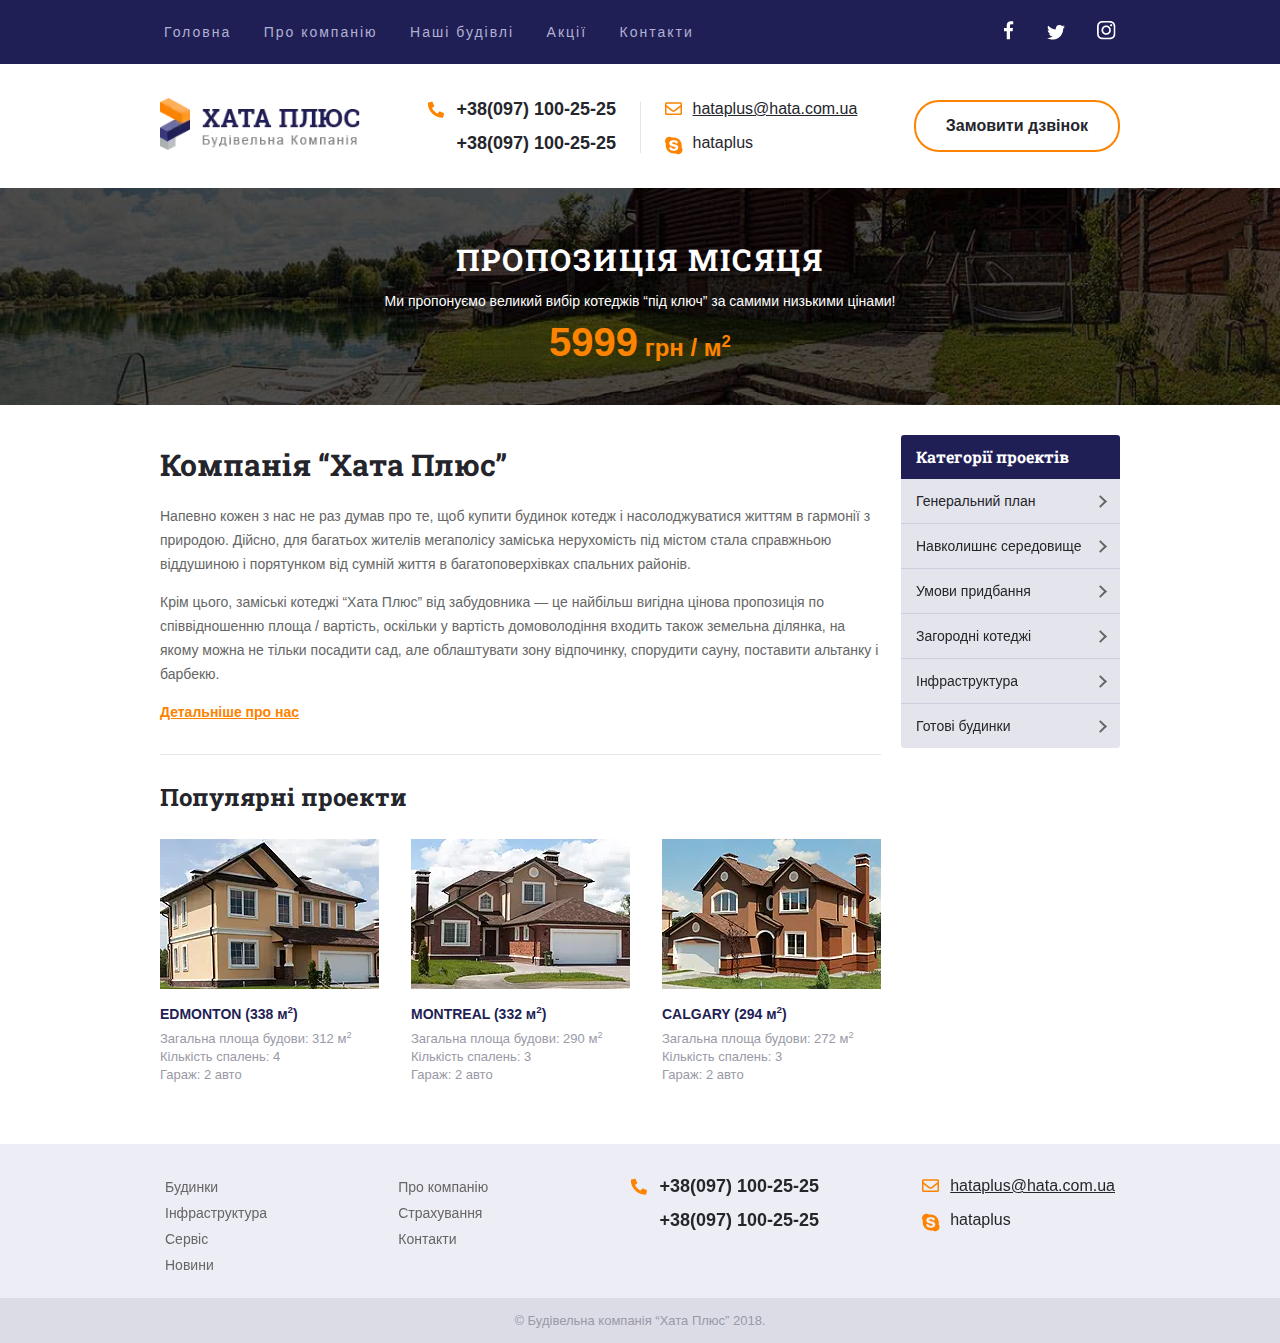
<file: index.html>
<!DOCTYPE html>
<html lang="uk">
<head>
    <meta charset="UTF-8">
    <meta http-equiv="X-UA-Compatible" content="IE=edge">
    <meta name="viewport" content="width=device-width, initial-scale=1.0">
    <title>Хата Плюс купити котедж, хату. Будівельна компанія</title>
    <link rel="stylesheet" href="css/style.css">
    <link rel="shortcut icon" href="images/favicon.ico" type="image/x-icon">
    <link rel="icon" href="images/favicon.ico" type="image/x-icon">
</head>
<body>
    <header>
        <div class="header">
            <div class="wrapper flex-between">
                <div class="burger">
                    <input type="checkbox" id="check" class="checkbox">
                    <label for="check" class="checkbox_l">
                        <span class="span1"></span>
                        <span class="span2"></span>
                        <span class="span3"></span>
                    </label>
                    <nav class="header_nav">
                        <ul class="menu">
                            <li>
                                <a href="#">Головна</a>
                            </li>
                             <li>
                                <a href="#">Про компанію</a>
                            </li>
                            <li>
                                <a href="price.html">Наші будівлі</a>
                                
                            </li>
                            <li>
                                <a href="#">Акції</a>
                            </li>
                            <li>
                                <a href="contacts.html">Контакти</a>
                            </li>
                        </ul>
                    </nav>
                </div>
                <nav>
                    <ul class="social">
                        <li><a href="#" class="fb"></a></li>
                        <li><a href="#" class="twitter"></a></li>
                        <li><a href="#" class="instagram"></a></li>
                    </ul>
                </nav>
            </div>
        </div>
        <div class="wrapper flex-between contact_info">
            <div class="logo">
                <a href="index.html">
                    <picture>
                        <source srcset="images/logo.webp" type="image/webp">
                        <img src="images/logo.png" alt="Хата Плюс логотип" class="logo_img">
                    </picture>
                </a>
            </div>
            <div class="phones stick">
                <p><a class="tel header_a all_before" href="tel:+380971002525">+38(097) 100-25-25</a></p>
                <p><a class="header_a" href="tel:+380971002525">+38(097) 100-25-25</a></p>
            </div>
            <div class="messengers">
                <p><a class="mail header_a all_before " href="">hataplus@hata.com.ua</a></p>
                <p><a class="skype header_a all_before" href="#">hataplus</a></p>
            </div>
            <div class="cta">
                <p><a href="#">Замовити дзвінок</a></p>
            </div>

        </div>
        <div class="proposition">
            <section class="wrapper">
                <p class="prop-title">Пропозиція місяця</p>
                <p class="prop-text">Ми пропонуємо великий вибір котеджів “під ключ” за самими низькими цінами!</p>
                <p class="prop-cost"><span class="prop-cost-n">5999</span> грн / м<sup>2</sup></p>
            </section>
        </div>
    </header>
    <main class="wrapper content_all">
        <section class="content">
            <h1 class="title">Компанія “Хата Плюс”</h1>
            <p class="text">Напевно кожен з нас не раз думав про те, щоб купити будинок котедж і насолоджуватися життям в гармонії з природою. Дійсно, для багатьох жителів мегаполісу заміська нерухомість під містом стала справжньою віддушиною і порятунком від сумній життя в багатоповерхівках спальних районів.</p>
            <p class="text">Крім цього, заміські котеджі “Хата Плюс” від забудовника — це найбільш вигідна цінова пропозиція по співвідношенню площа / вартість, оскільки у вартість домоволодіння входить також земельна ділянка, на якому можна не тільки посадити сад, але облаштувати зону відпочинку, спорудити сауну, поставити альтанку і барбекю.</p>
            <a href="#" class="about">Детальніше про нас</a>
            <hr>
            <h2 class="popular">Популярні проекти</h2>
            <figure class="houses">
                <figcaption class="edmonton">
                    <a href="#" class="a"></a>
                        <picture>
                            <source srcset="images/house-edmonton.webp" type="image/webp">
                            <img src="images/house-edmonton.png" alt="Хата плюс котедж Едмонтон edmonton">
                        </picture>
                        <h3 class="houses_title">EDMONTON (338 м<sup>2</sup>)</h3>
                        <p class="houses_content">Загальна площа будови: 312 м<sup>2</sup><br>Кількість спалень: 4<br>Гараж: 2 авто</p>
                </figcaption>
                <figcaption class="montreal">
                    <a href="#" class="a"></a>
                    <picture>
                        <source srcset="images/house-montreal.webp" type="image/webp">
                        <img src="images/house-montreal.png" alt="Хата плюс котедж Монтреаль montreal">
                    </picture>
                    <h3 class="houses_title">MONTREAL (332 м<sup>2</sup>)</h3>
                    <p class="houses_content">Загальна площа будови: 290 м<sup>2</sup><br>Кількість спалень: 3<br>Гараж: 2 авто</p>
                </figcaption>
                <figcaption class="calgary">
                    <a href="#" class="a"></a>
                    <picture>
                        <source srcset="images/house-calgary.webp" type="image/webp">
                        <img src="images/house-calgary.png" alt="Хата плюс котедж Келгері calgary">
                    </picture>
                    <h3 class="houses_title">CALGARY (294 м<sup>2</sup>)</h3>
                    <p class="houses_content">Загальна площа будови: 272 м<sup>2</sup><br>Кількість спалень: 3<br>Гараж: 2 авто</p>
                </figcaption>
            </figure>
        </section>
        <aside class="category_menu">
            <nav class="nav">
                <p>Категорії проектів</p>
                <ul class="menu_ul">
                    <li><a href="#" class="menu_">Генеральний план</a></li>
                    <li class="selected_category"><a href="#" class="menu_s">Навколишнє середовище</a>
                        
                            <ul class="selected_all">
                                <li><a href="#">Продані</a></li>
                                <li><a href="#">Заброньованні</a></li>
                                <li><a href="#">В процесі будівництва</a></li>
                            </ul>
                    </li>
                    <li><a href="#" class="menu_ y">Умови придбання</a></li>
                    <li><a href="#" class="menu_">Загородні котеджі</a></li>
                    <li><a href="#" class="menu_">Інфраструктура</a></li>
                    <li><a href="#" class="menu_">Готові будинки</a></li>
                </ul>
            </nav>
        </aside>
    </main>
    <footer>
        <div class="footer">
            <div class="footer_all">
                <div class="wrapper">
                    <div class="cols">
                        <div class="col1">
                            <nav>
                                <ul>
                                    <li><a href="#">Будинки</a></li>
                                    <li><a href="#">Інфраструктура</a></li>
                                    <li><a href="#">Сервіс</a></li>
                                    <li><a href="#">Новини</a></li>
                                </ul>
                            </nav>
                        </div>
                        <div class="col2">
                            <nav>
                                <ul>
                                    <li><a href="#">Про компанію</a></li>
                                    <li><a href="#">Страхування</a></li>
                                    <li><a href="#">Контакти</a></li>
                                </ul>
                            </nav>
                        </div>
                        <div class="col3">
                            <nav>
                                <ul>
                                    <li><a href="tel:+380971002525" class="tel all_before">+38(097) 100-25-25</a></li>
                                    <li><a href="tel:+380971002525">+38(097) 100-25-25</a></li>
                                </ul>
                            </nav>
                        </div>
                        <div class="col4">
                            <nav>
                                <ul>
                                    <li><a href="#" class="mail all_before">hataplus@hata.com.ua</a></li>
                                    <li class="skype"><a href="#" class="skype all_before">hataplus</a></li>
                                </ul>
                            </nav>
                        </div>
                    </div>
                </div>
            </div>
            
        </div>
        <div class="copy">
            <div class="wrapper">
                <p class="copyright">&copy; Будівельна компанія “Хата Плюс” 2018.</p>
            </div>
        </div>
    </footer>
</body>
</html>
</file>
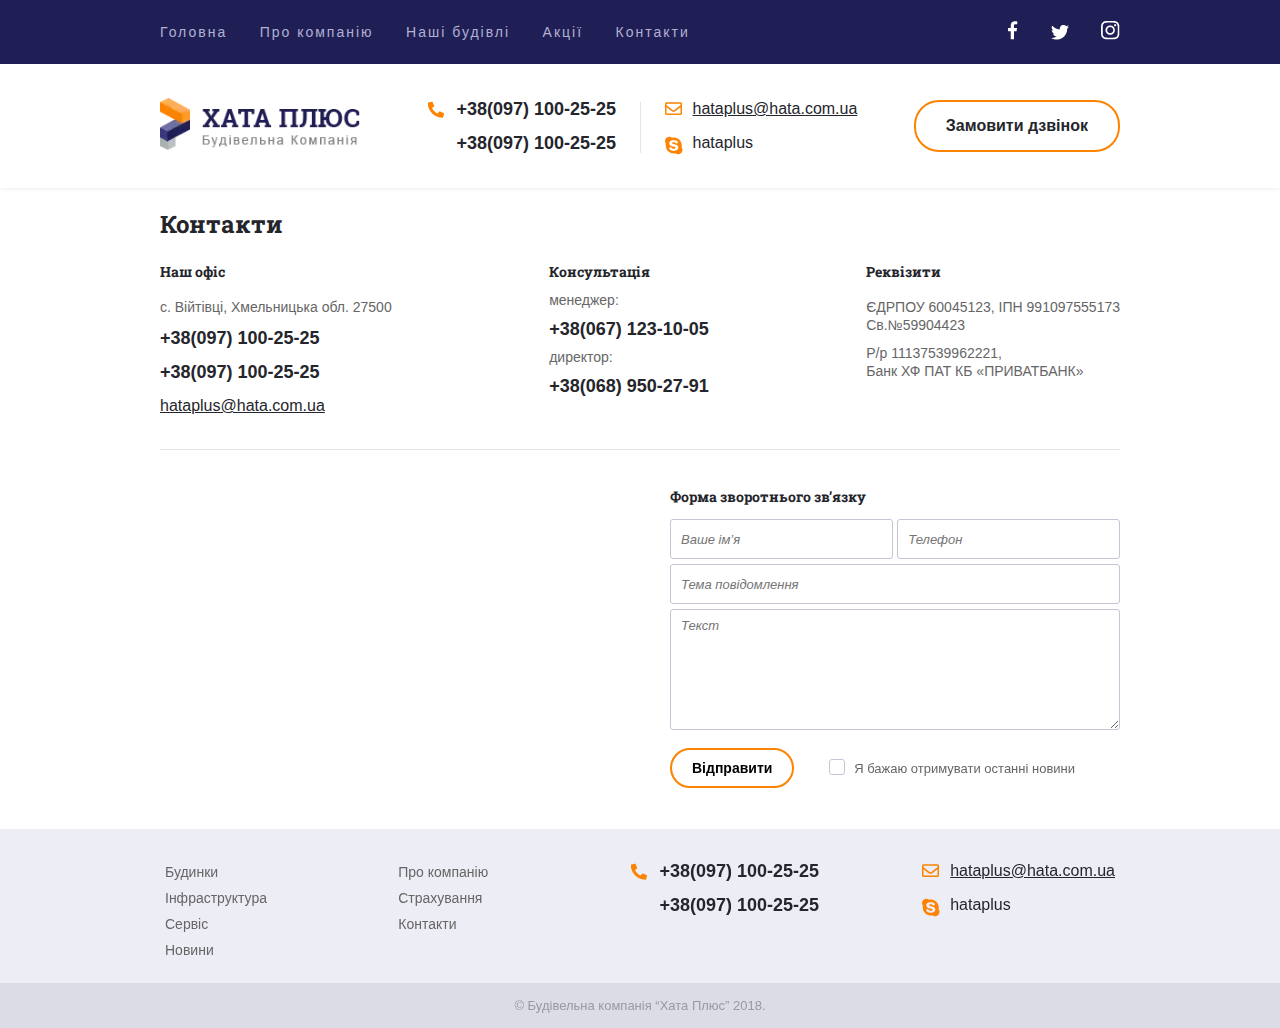
<file: contacts.html>
<!DOCTYPE html>
<html lang="en">
<head>
    <meta charset="UTF-8">
    <meta http-equiv="X-UA-Compatible" content="IE=edge">
    <meta name="viewport" content="width=device-width, initial-scale=1.0">
    <title>Хата Плюс купити котедж, хату, контакти. Будівельна компанія</title>
    <link rel="stylesheet" href="css/contacts-style.css">
    <link rel="shortcut icon" href="images/favicon.ico" type="image/x-icon">
    <link rel="icon" href="images/favicon.ico" type="image/x-icon">
</head>
<body>
    <header>
        <div class="header">
            <div class="wrapper flex-between">
                <div class="burger">
                    <input type="checkbox" id="check" class="checkbox">
                    <label for="check" class="checkbox_l">
                        <span class="span1"></span>
                        <span class="span2"></span>
                        <span class="span3"></span>
                    </label>
                        <nav class="header_nav">
                            <ul class="menu">
                                <li>
                                    <a href="index.html">Головна</a>
                                </li>
                                <li>
                                    <a href="#">Про компанію</a>
                                </li>
                                <li>
                                    <a href="price.html">Наші будівлі</a>
                                    
                                </li>
                                <li>
                                    <a href="#">Акції</a>
                                </li>
                                <li>
                                    <a href="contacts.html">Контакти</a>
                                </li>
                            </ul>
                        </nav>
                    </div>
                    <ul class="social">
                        <li><a href="#" class="fb"></a></li>
                        <li><a href="#" class="twitter"></a></li>
                        <li><a href="#" class="instagram"></a></li>
                    </ul>
                </nav>
            </div>
        </div>
        <div class="wrapper flex-between contact_info">
            <div class="logo">
                <a href="index.html">
                    <picture>
                        <source srcset="images/logo.webp" type="image/webp">
                        <img src="images/logo.png" alt="logo" class="logo_img">
                    </picture>
                </a>
            </div>
            <div class="phones stick">
                <p><a class="tel header_a all_before" href="tel:+380971002525">+38(097) 100-25-25</a></p>
                <p><a class="header_a" href="tel:+380971002525">+38(097) 100-25-25</a></p>
            </div>
            <div class="messengers">
                <p><a class="mail header_a all_before" href="mailto:hataplus@hata.com.ua">hataplus@hata.com.ua</a></p>
                <p><a class="skype header_a all_before" href="skype:hataplus">hataplus</a></p>
            </div>
            <div class="cta">
                <p><a href="#">Замовити дзвінок</a></p>
            </div>
        </div>
    </header>
    <main>
        <div class="wrapper">
            <p class="contacty">Контакти</p>
            <div class="contacts">
                <div class="ofice">
                    <p class="contacts_title">Наш офіс</p>
                    <nav>
                        <ul>
                            <li class="contacts_p"><a href="#">с. Війтівці, Хмельницька обл. 27500</a></li>
                            <li class="contacts_tel"><a href="tel:+380971002525">+38(097) 100-25-25</a></li>
                            <li class="contacts_tel"><a href="tel:+380971002525">+38(097) 100-25-25</a></li>
                            <li class="contacts_mail"><a href="mailto:hataplus@hata.com.ua">hataplus@hata.com.ua</a></li>
                        </ul>
                    </nav>

                </div>
                <div class="konsultacia">
                    <p class="contacts_title">Консультація</p>
                    <nav>
                        <ul>
                            <li class="contacts_p"><p>менеджер:</p></li>
                            <li class="contacts_tel"><a href="tel:+380671231005">+38(067) 123-10-05</a></li>
                            <li class="contacts_p"><p>директор:</p></li>
                            <li class="contacts_tel"><a href="tel:+380689502791">+38(068) 950-27-91</a></li>
                        <ul>
                    </nav>
                </div>
                <div class="rekvizity">
                    <p class="contacts_title">Реквізити</p>
                    <nav>
                        <ul>
                            <li class="contacts_p"><a href="#">ЄДРПОУ 60045123, ІПН 991097555173<br>Св.№59904423</a></li>
                            <li class="contacts_p"><a href="#">Р/р 11137539962221,<br>Банк ХФ ПАТ КБ «ПРИВАТБАНК»</a></li>
                        </ul>
                    </nav>
                </div>
            </div>
            <hr class="hr">
            <div class="map_and_inputs">
                <div class="map_class">
                    <iframe src="https://www.google.com/maps/d/embed?mid=1T-oiNkEuNedySw8TR8WstHRsGKxwT1-H&ehbc=2E312F" width="460" height="300"></iframe>
                </div>
                <div class="inputs">
                    <form action="">
                        <p>Форма зворотнього зв’язку</p>
                        <div class="inputs1">
                            <input class="input_height text" type = "text" name = "firstname" placeholder="Ваше ім’я">
                            <input class="input_height text" type="number" name = "phone" placeholder="Телефон">
                        </div>
                        <div class="inputs2">
                            <input class="input_height text" type = "text"  name = "birthday" placeholder="Тема повідомлення">
                            <textarea class="textarea text" placeholder="Текст"></textarea>
                            
                        </div>
                        <div class="button_and_ckeckbutton">
                            <div>
                                <button class="send" type="submit">Відправити</button>
                            </div>
                            <div>
                                <input class="checkbox_and_p" type="checkbox" id="for_checkbox"><label for="for_checkbox">Я бажаю отримувати останні новини</label>
                                
                            </div>
                        </div>
                    </form>
                </div>
            </div>
        </div>
    </main>
    <footer>
        <div class="footer">
            <div class="footer_all">
                <div class="wrapper">
                    <div class="cols">
                        <div class="col1">
                            <nav>
                                <ul>
                                    <li><a href="#">Будинки</a></li>
                                    <li><a href="#">Інфраструктура</a></li>
                                    <li><a href="#">Сервіс</a></li>
                                    <li><a href="#">Новини</a></li>
                                </ul>
                            </nav>
                        </div>
                        <div class="col2">
                            <nav>
                                <ul>
                                    <li><a href="#">Про компанію</a></li>
                                    <li><a href="#">Страхування</a></li>
                                    <li><a href="#">Контакти</a></li>
                                </ul>
                            </nav>
                        </div>
                        <div class="col3">
                            <nav>
                                <ul>
                                    <li><a href="tel:+380971002525" class="tel all_before">+38(097) 100-25-25</a></li>
                                    <li><a href="tel:+380971002525">+38(097) 100-25-25</a></li>
                                </ul>
                            </nav>
                        </div>
                        <div class="col4">
                            <nav>
                                <ul>
                                    <li><a href="mailto:hataplus@hata.com.ua" class="mail all_before">hataplus@hata.com.ua</a></li>
                                    <li class="skype"><a href="skype:hataplus" class="skype all_before">hataplus</a></li>
                                </ul>
                            </nav>
                        </div>
                    </div>
                </div>
            </div>
            
        </div>
        <div class="copy">
            <div class="wrapper">
                <p class="copyright">&copy; Будівельна компанія “Хата Плюс” 2018.</p>
            </div>
        </div>
    </footer>
</body>
</html>
</file>
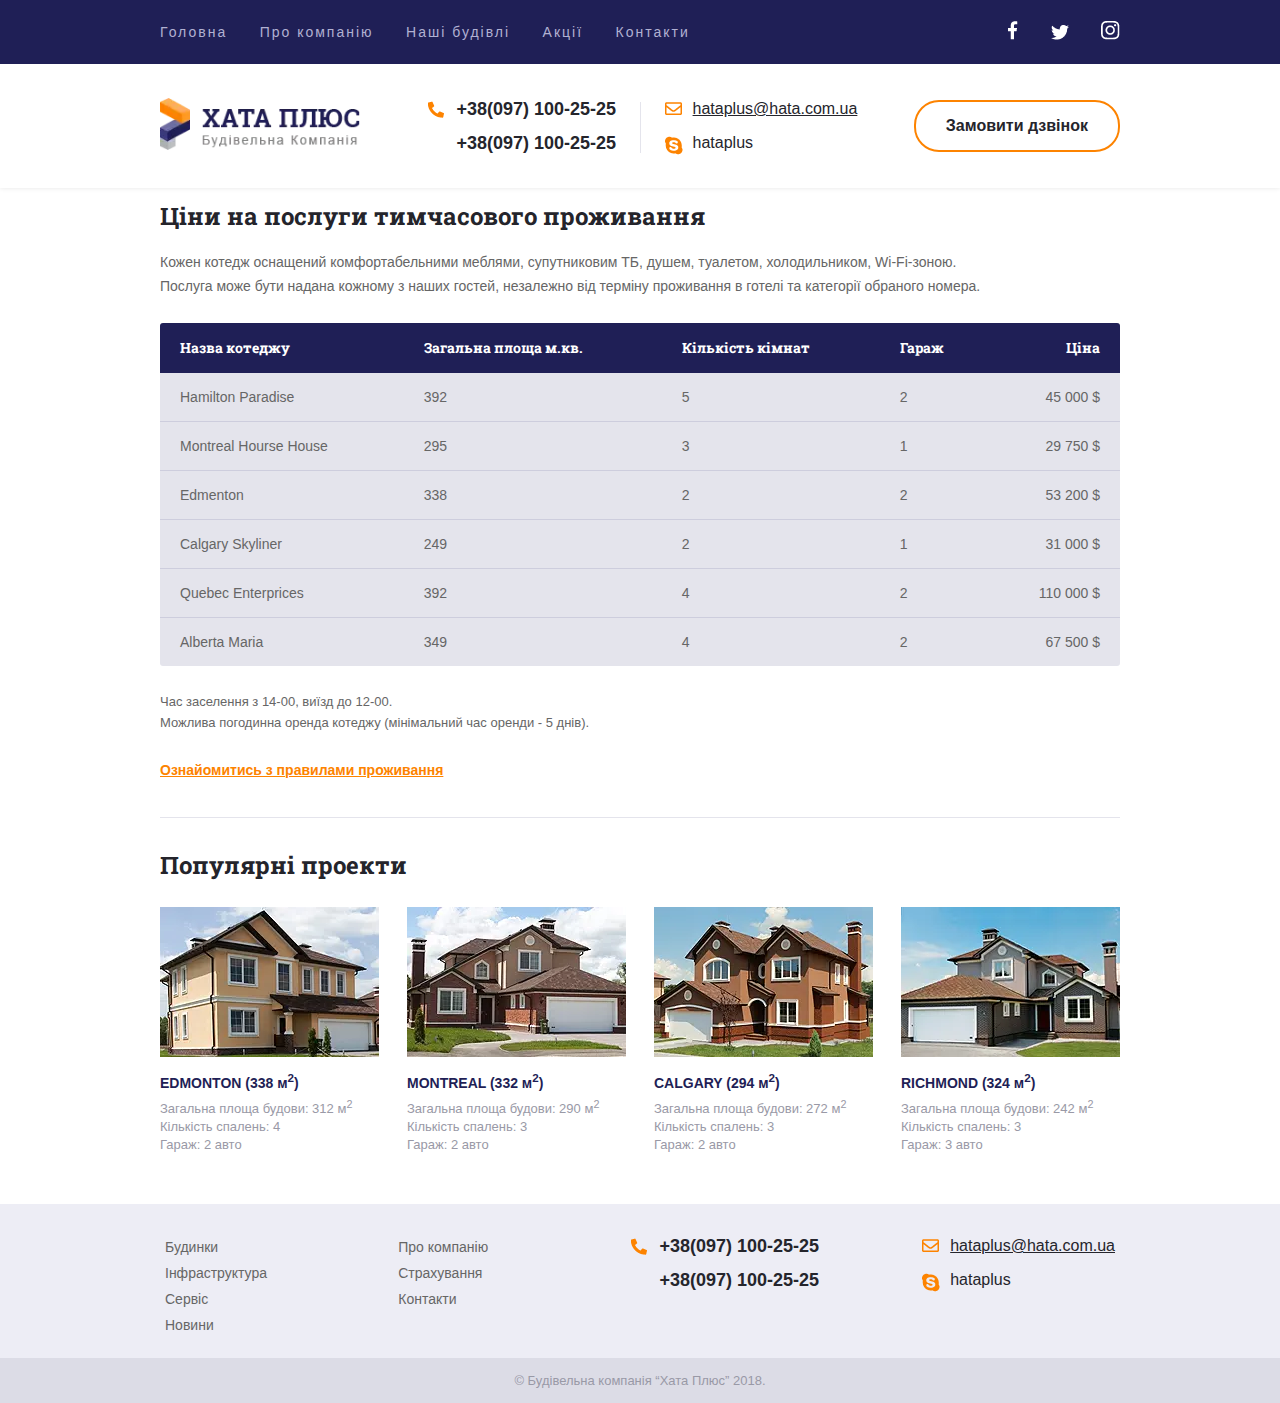
<file: price.html>
<!DOCTYPE html>
<html lang="en">
<head>
    <meta charset="UTF-8">
    <meta http-equiv="X-UA-Compatible" content="IE=edge">
    <meta name="viewport" content="width=device-width, initial-scale=1.0">
    <title>Хата Плюс купити котедж, хату ціна. Будівельна компанія</title>
    <link rel="stylesheet" href="css/price-style.css">
    <link rel="stylesheet" href="css/table_price.css">
    <link rel="shortcut icon" href="images/favicon.ico" type="image/x-icon">
    <link rel="icon" href="images/favicon.ico" type="image/x-icon">
</head>
<body>
    <header>
        <div class="header">
            <div class="wrapper flex-between">
                <div class="burger">
                    <input type="checkbox" id="check" class="checkbox">
                    <label for="check" class="checkbox_l">
                        <span class="span1"></span>
                        <span class="span2"></span>
                        <span class="span3"></span>
                    </label>
                    <nav class="header_nav">
                        <ul class="menu">
                            <li>
                                <a href="index.html">Головна</a>
                            </li>
                             <li>
                                <a href="#">Про компанію</a>
                            </li>
                            <li>
                                <a href="price.html">Наші будівлі</a>
                                
                            </li>
                            <li>
                                <a href="#">Акції</a>
                            </li>
                            <li>
                                <a href="contacts.html">Контакти</a>
                            </li>
                        </ul>
                    </nav>
                </div>
                <nav>
                    <ul class="social">
                        <li><a href="#" class="fb"></a></li>
                        <li><a href="#" class="twitter"></a></li>
                        <li><a href="#" class="instagram"></a></li>
                    </ul>
                </nav>
            </div>
        </div>
        <div class="wrapper flex-between contact_info">
            <div class="logo">
                <a href="index.html">
                    <picture>
                        <source srcset="images/logo.webp" type="image/webp">
                        <img src="images/logo.png" alt="logo" class="logo_img">
                    </picture>
                </a>
            </div>
            <div class="phones stick">
                <p><a class="tel header_a all_before" href="tel:+380971002525">+38(097) 100-25-25</a></p>
                <p><a class="header_a" href="tel:+380971002525">+38(097) 100-25-25</a></p>
            </div>
            <div class="messengers">
                <p><a class="mail header_a all_before" href="#">hataplus@hata.com.ua</a></p>
                <p><a class="skype header_a all_before" href="#">hataplus</a></p>
            </div>
            <div class="cta">
                <p><a href="#">Замовити дзвінок</a></p>
            </div>
        </div>
    
    </header>
    <main>
        <div class="wrapper">
            <h1>Ціни на послуги тимчасового проживання</h1>
            <p>Кожен котедж оснащений комфортабельними меблями, супутниковим ТБ, душем, туалетом, холодильником, Wi-Fi-зоною.<br>Послуга може бути надана кожному з наших гостей, незалежно від терміну проживання в готелі та категорії обраного номера.</p>
            <div class="table">
                <table>
                    <thead>
                        <tr>
                            <th>Назва котеджу</th>
                            <th>Загальна площа м.кв.</th>
                            <th>Кількість кімнат</th>
                            <th>Гараж</th>
                            <th>Ціна</tr>
                        </tr>
                    </thead>
                    <tbody>
                        <tr>
                            <td>Hamilton Paradise</td>
                            <td>392</td>
                            <td>5</td>
                            <td>2</td>
                            <td>45 000 $</td>
                        </tr>
                        <tr>
                            <td>Montreal Hourse House</td>
                            <td>295</td>
                            <td>3</td>
                            <td>1</td>
                            <td>29 750 $</td>
                        </tr>
                        <tr>
                            <td>Edmenton</td>
                            <td>338</td>
                            <td>2</td>
                            <td>2</td>
                            <td>53 200 $</td>
                        </tr>
                        <tr>
                            <td>Calgary Skyliner</td>
                            <td>249</td>
                            <td>2</td>
                            <td>1</td>
                            <td>31 000 $</td>
                        </tr>
                        <tr>
                            <td>Quebec Enterprices</td>
                            <td>392</td>
                            <td>4</td>
                            <td>2</td>
                            <td>110 000 $</td>
                        </tr>
                        <tr>
                            <td>Alberta Maria</td>
                            <td>349</td>
                            <td>4</td>
                            <td>2</td>
                            <td>67 500 $</td>
                        </tr>
                    </tbody>
                </table>
            </div>
            <p class="time">Час заселення з 14-00, виїзд до 12-00.<br>Можлива погодинна оренда котеджу (мінімальний час оренди - 5 днів).</p>
            <p><a href="#" class="pravila">Ознайомитись з правилами проживання</a></p>
            <hr class="hr">
            <h2 class="popular">Популярні проекти</h2>
            <div class="houses">
                
                <figure>
                    <figcaption class="edmonton">
                    <a href="#" class="a"></a>
                        <picture>
                            <source srcset="images/house-edmonton.webp" type="image/webp">
                            <img src="images/house-edmonton.png" alt="edmonton">
                        </picture>
                        <h3 class="houses_title">EDMONTON (338 м<sup>2</sup>)</h3>
                        <p class="houses_content">Загальна площа будови: 312 м<sup>2</sup><br>Кількість спалень: 4<br>Гараж: 2 авто</p>
                    </figcaption>
                </figure>
                <figure>
                    <figcaption class="montreal">
                        <a href="#" class="a"></a>
                        <picture>
                            <source srcset="images/house-montreal.webp" type="image/webp">
                            <img src="images/house-montreal.png" alt="montreal">
                        </picture>
                        <h3 class="houses_title">MONTREAL (332 м<sup>2</sup>)</h3>
                        <p class="houses_content">Загальна площа будови: 290 м<sup>2</sup><br>Кількість спалень: 3<br>Гараж: 2 авто</p>
                    </figcaption>
                </figure>
                <figure>
                    <figcaption class="calgary">
                        <a href="#" class="a"></a>
                        <picture>
                            <source srcset="images/house-calgary.webp" type="image/webp">
                            <img src="images/house-calgary.png" alt="calgary">
                        </picture>
                        <h3 class="houses_title">CALGARY (294 м<sup>2</sup>)</h3>
                        <p class="houses_content">Загальна площа будови: 272 м<sup>2</sup><br>Кількість спалень: 3<br>Гараж: 2 авто</p>
                    </figcaption>
                </figure>
                <figure>
                    <figcaption class="richmond">
                        <a href="#" class="a"></a>
                        <picture>
                            <source srcset="images/house-richmond.webp" type="image/webp">
                            <img src="images/house-richmond.png" alt="richmond">
                        </picture>
                        <h3 class="houses_title">RICHMOND (324 м<sup>2</sup>)</h3>
                        <p class="houses_content">Загальна площа будови: 242 м<sup>2</sup><br>Кількість спалень: 3<br>Гараж: 3 авто</p>
                    </figcaption>
                </figure>
            </div>
        </div>
    </main>
    <footer>
        <div class="footer">
            <div class="footer_all">
                <div class="wrapper">
                    <div class="cols">
                        <div class="col1">
                            <nav>
                                <ul>
                                    <li><a href="#">Будинки</a></li>
                                    <li><a href="#">Інфраструктура</a></li>
                                    <li><a href="#">Сервіс</a></li>
                                    <li><a href="#">Новини</a></li>
                                </ul>
                            </nav>
                        </div>
                        <div class="col2">
                            <nav>
                                <ul>
                                    <li><a href="#">Про компанію</a></li>
                                    <li><a href="#">Страхування</a></li>
                                    <li><a href="#">Контакти</a></li>
                                </ul>
                            </nav>
                        </div>
                        <div class="col3">
                            <nav>
                                <ul>
                                    <li><a href="tel:+380971002525" class="tel all_before">+38(097) 100-25-25</a></li>
                                    <li><a href="tel:+380971002525">+38(097) 100-25-25</a></li>
                                </ul>
                            </nav>
                        </div>
                        <div class="col4">
                            <nav>
                                <ul>
                                    <li><a href="#" class="mail all_before">hataplus@hata.com.ua</a></li>
                                    <li class="skype"><a href="#" class="skype all_before">hataplus</a></li>
                                </ul>
                            </nav>
                        </div>
                    </div>
                </div>
            </div>
            
        </div>
        <div class="copy">
            <div class="wrapper">
                <p class="copyright">&copy; Будівельна компанія “Хата Плюс” 2018.</p>
            </div>
        </div>
    </footer>
</body>
</html>
</file>
<file: css/style.css>
@font-face {
    font-family: 'Roboto Slab';
    src: url('../fonts/RobotoSlab-Bold.eot');
    src: url('../fonts/RobotoSlab-Bold.eot?#iefix') format('embedded-opentype'),
        url('../fonts/RobotoSlab-Bold.woff2') format('woff2'),
        url('../fonts/RobotoSlab-Bold.woff') format('woff'),
        url('../fonts/RobotoSlab-Bold.ttf') format('truetype');
    font-weight: bold;
    font-style: normal;
    font-display: swap;
}
body{
    margin: 0;
    font-family: 'Arial', sans-serif;
}
sup{
    font-size: 0.7em;
}
hr{
    margin: 30px 0;
    border: none;
    border-top: 1px solid #e4e4ec;
    margin-right: 20px;
}
a{
    position: relative;
}
.wrapper{
    max-width: 960px;
    margin: 0 auto; 
}
.header{
    background-color: #1f1f56;
    padding: 20px 0;
}
.header ul{
    margin: 0 -10px;
    padding-left: 0;
    list-style: none; 
}
.header li{
    display: inline-block;
    margin: 0 14px;
}
.flex-between{
    display: flex;
    justify-content: space-between;
    align-items: center;
    padding: 0 10px;
    flex-wrap: wrap;
}
.menu a{
    transition: all 0.2s ease;
    font-size: 14px;
    letter-spacing: 2px;
    line-height: 24px;
    color: #b1b1d2;
    text-decoration: none;
}
.menu a:hover{
    color: #fd8300;
    text-shadow: 0 0 1px #fd8300;
}
.social a{
    display: block;
    background: url(../images/sprite.png) no-repeat;
    transition: all 0.3s ease;
}
a.fb{
    width: 10px;
    height: 19px;
    background-position: 0 0;
}
a.twitter{
    width: 18px;
    height: 15px;
    background-position: -33px 0;
}
a.instagram{
    width: 19px;
    height: 19px;
    background-position: -12px 0;
}
a.fb:hover{
    background-position: 0 -21px;
}
a.twitter:hover{
    background-position: -33px -21px;
}
a.instagram:hover{
    background-position: -12px -21px;
}
.contact_info{
    padding: 20px 10px;
    transition: all 0.2s ease;
    justify-content: space-between;
}
.contact_info img{
    margin-right: 10px;
}
.all_before:before{
    content: "";
    position: absolute;
    background: url(../images/sprite.png) no-repeat;
    left: -28px;
    top: 2px;

}
.tel:before{
    width: 16px;
    height: 17px;
    background-position: -53px 0;
}
.stick{
    position: relative;
}
.stick:before{
    content: "";
    position: absolute;
    width: 1px;
    height: 51px;
    background-color: #e4e4ec;
    right: -19px;
    top: 15px;
}
.mail:before{
    height: 13px;
    width: 17px;
    background-position: -71px 0;
}
.skype:before{
    height: 19px;
    width: 18px;
    background-position: -90px 0;
}
.phones a{
    font: bold 18px/24px 'Arial';

    color: #25252c;
    font-weight: bold;
    text-decoration: none;
}
.phones p,
.messengers p{
    margin: 10px 0;
    padding-left: 50px;
}
.messengers a{
    font-size: 16px;
    line-height: 24px;
    color: #25252c;
}
.skype{
    text-decoration: none;
}
.cta{
    margin-left: 20px;
}
.cta a{
    display: inline-block;
    padding: 12px 30px;
    font-size: 16px;
    font-weight: bold;
    line-height: 24px;
    color: #25252c;
    text-decoration: none;
    border-radius: 25px;
    border: 2px solid #fd8300;
    transition: all 0.25s ease;
}
.cta a:hover{
    background-color: #fd8300;
    color: #fff;
}
.proposition{
    background: #000 url(../images/background.png) center/cover;
}
.proposition p{
    margin: 0;
    margin-bottom: 5px;
}
.prop-title{
    padding-top: 60px;
    font-size: 30px;
    letter-spacing: 2px;
    line-height: 24px;
    color: #fff;
    font-weight: 700;
    font-family: "Roboto Slab";
    text-align: center;
    text-transform: uppercase;
    padding-left: 20px;
    padding-right: 20px;
}
.prop-text{
    font-size: 14px;
    line-height: 24px;
    color: #fff;
    text-align: center;
    padding-top: 12px;
    padding-bottom: 12px;
    padding-left: 20px;
    padding-right: 20px;
}
.prop-cost{
    font-size: 24px;
    line-height: 24px;
    color: #fd8300;
    font-weight: bold;
    text-align: center;
    padding-bottom: 45px;
    margin-bottom: 100px;
    padding-left: 20px;
    padding-right: 20px;
}
.prop-cost-n{
    font-size: 40px;
    line-height: 24px;
    font-weight: bold;

}
.title{
    font-size: 30px;
    /* line-height: 24px; */
    color: #24242b;
    font-weight: 700;
    font-family: "Roboto Slab";
    margin-top: 10px;
    /* padding: 0 20px; */
}
.text{
    font-size: 14px;
    line-height: 24px;
    color: #666;
    font-family: "Arial";
    padding-right: 20px;
    /* padding: 0 20px; */
}
.about{
    font-size: 14px;
    line-height: 24px;
    color: #fd8300;
    font-weight: bold;
    font-family: "Arial";
    /* padding: 0 20px; */
}
.about:hover{
    text-decoration: none;
}
.content_all{
    display: flex;
    justify-content: space-between;
    padding-top: 25px;
    margin-bottom: 10px;
}
/* .content{
    max-width: 713px;
} */
.category_menu{
    margin-top: 0;
    min-width: 219px;
    /* margin-right: 20px; */
}
.nav{
    border-radius: 3px;
    overflow: hidden;
}
.category_menu a{
    display: block;
    padding: 10px 15px;
    font-size: 14px;
    line-height: 24px;
    color: #25252c; 
    text-decoration: none;
    transition: all 0.3s ease;
}
.category_menu>nav>ul>li+li>a{
    border-top: 1px solid #cdcddd;
}
.y{
    border-top: 1px solid #cdcddd;
}
.category_menu>nav>ul>li:hover>a{
    background-color: #fd8300;
    color: #fff;
}

.category_menu>nav>ul>li>a:before{
    content: "";
    position: absolute;
    width: 7px;
    height: 7px;
    border-right: 2px solid #666;
    border-bottom: 2px solid #666;
    transform: rotate(-45deg);
    right: 15px;
    top: 18px;
    transition: all 0.2s ease;
}
.category_menu>nav>ul>li:hover>a:before{
    transform: rotate(45deg);
    border-color: #fff;
    top: 16px;
}
.category_menu li:hover .selected_all{
    display: block;
}
.selected_all{
    display: none;
}

.category_menu li{
    margin-top: 0;
    list-style: none;
}
.category_menu ul{
    list-style: none;
    padding: 0;
    margin-right: 0px;
    margin: 0;
    background-color: #e4e4ec;
}
.category_menu p{
    padding: 10px 15px;
    background-color: #1f1f56;
    font-size: 16px;
    line-height: 24px;
    color: #fff;
    font-weight: 700;
    font-family: "Roboto Slab";
    margin: 0;
}
.category_menu>nav{
    position: sticky;
    top: 35px;
}
.selected_category li{
    background-color: #fd8300;
    color: #fff;
}

.selected_all>li>a{
    border-top: 0;
    padding-left: 30px;
    font-size: 14px;
    line-height: 24px;
    color: #666;
    transition: all 0.3s ease;
}
.selected_all>li>a:hover{
    background-color: #cecedd;
    color: #666;
}
.selected_all>li>a{
    background-color: #e4e4ec;
}
.popular{
    font-size: 24px;
    line-height: 24px;
    color: #24242b;
    font-weight: 700;
    font-family: "Roboto Slab";
    margin-top: 30px;
    margin-bottom: 30px;
    /* padding: 0 10px; */
}
figcaption{
    position: relative;
    /* margin: 0 5px; */
}
.a{
    position: absolute;
    width: 100%;
    height: 100%;
}
.messengers p{
    padding-left: 40px;
}
.a:hover~h3{
    text-decoration: underline;
}
.houses{
    display: flex;
    justify-content: space-between;
    margin-left: 0;
    margin-right: 20px;
    margin-bottom: 0;
    flex-wrap: wrap;
}
.houses_title{
    margin-bottom: 5px;
    margin: 5px 0 0;    
}
.houses picture{
    vertical-align: bottom;
}
/* .montreal{
    margin: 0 30px;
} */
.edmonton h3,
.montreal h3,
.calgary h3{
    font-size: 14px;
    line-height: 24px;
    color: #1f1f56;
    font-weight: bold;
    font-family: "Arial";
    text-decoration: none;
}
.houses_content{
    font-size: 13px;
    line-height: 18px;
    color: #9999a6;
    font-family: "Arial";
    margin-top: 0;
    margin-bottom: 50px;
}
.cols{
    display: flex;
    justify-content: space-between;
    flex-wrap: wrap;
}
.cols img{
    margin-right: 10px;
}
.col1 ul,
.col2 ul,
.col3 ul,
.col4 ul{
    list-style: none;
    padding-left: 0;
}
.col1 a,
.col2 a,
.col3 a,
.col4 a{
    text-decoration: none;
    transition: all 0.2s ease;
}
.col1 a,
.col2 a{
    font-size: 14px;
    line-height: 26px;
    color: #666;
    font-family: "Arial";
}
.col3 a{
    font-size: 18px;
    line-height: 24px;
    color: #25252c;
    font-weight: bold;
    font-family: "Arial";
}
.col3 li{
    margin-bottom: 10px;
    padding-left: 40px;
}
.col4 li{
    margin-bottom: 10px;
    padding-left: 40px;
}
.col4 a{
    font-size: 16px;
    line-height: 24px;
    text-decoration: underline;
    color: #25252c;
    font-family: "Arial";
}
.col1 ul,
.col2 ul,
.col3 ul,
.col4 ul{
    padding: 30px 0 20px;
    margin: 0;
}
.skype a{
    text-decoration: none;
}
.header_a{
    transition: all 0.2s ease;
}
.col1 a:hover,
.col2 a:hover,
.col3 a:hover,
.col4 a:hover,
.header_a:hover{
    color: #fd8300;
    text-decoration: underline;
}
.col1,
.col2,
.col3,
.col4{
    margin: 0 5px;
}
.col2{
    margin: 0 45px;
}
.footer_all{
    background-color: #ededf5;
}
.copy{
    background-color: #dcdce6;
}
.copyright{
    margin: 0 auto;
    text-align: center;
    font-size: 13px;
    line-height: 18px;
    color: #9999a6;
    font-family: "Arial";
    padding: 13.5px 0;
}
/* .b_f{
    display: flex;
    justify-content: start;
} */
.burger{
    position: relative;
}
.checkbox{
    visibility: hidden;
    position: absolute;
}
.checkbox_l{
    padding-right: 20px;
}
.span1,
.span2,
.span3{
    position: absolute;
}
.span1{
    background-color: #fff;
    top: 0;
    width: 20px;
    height: 2px;
    transition: 0.3s all ease;
}
.span2{
    background-color: #fff;
    width: 20px;
    height: 2px;
    top: 7px;
}
.span3{
    background-color: #fff;
    width: 20px;
    height: 2px;
    top: 14px;
    transition: 0.3s all ease;

}
.checkbox:checked+.checkbox_l .span1{
    transform: rotate(45deg);
    top: 9px;
}
.checkbox:checked+.checkbox_l .span2{
    display: none;
}
.checkbox:checked+.checkbox_l .span3{
    transform: rotate(-45deg);
    top: 9px;
}
.montreal{
    margin: 0 10px;
}
.logo_img{
    width: 200px;
}
.burger .header_nav{
    display: block;
}
.burger label{
    display: none;
}
.checkbox{
    display: none;
}

@media screen and  (max-width: 735px){
    .checkbox:checked+.checkbox_l+.header_nav{
        position: absolute;
        display: block;
        width: 100vw;
        background-color: #333;
        top: 40px;
        left: -30px;
        padding: 0;
        margin: 0;
        z-index: 1;
    }
    .checkbox:checked+.checkbox_l+.header_nav li{
        display: block;
        padding-left: 20px;
        padding-right: 0;
        margin-right: 0;
        margin-left: 20px;
        width: 50vw;
    }
    .checkbox:checked+.checkbox_l+.header_nav ul{
        width: 100vw;
    }
}

@media screen and (max-width: 735px){
    .burger .header_nav{
        display: none;
    }
    .burger label{
        display: block;
        padding-right: 20px;
        padding-bottom: 20px;
    }
}
@media screen and (max-width: 911px){
    .contact_info{
        justify-content: center;
    }
    .messengers{
        margin-left: 10px;
    }
    .messengers p{
        padding-left: 50px;
    }
}
@media screen and (max-width: 911px){
    .messengers{
        margin-left: 20px;
    }
}
@media screen and (max-width: 694px){
    .stick:before{
        display: none;
    }
}
@media screen and (max-width: 944px){
    .messengers{
        margin-left: 10px;
    }
}
@media screen and (max-width: 653px){
    .content_all{
        flex-wrap: wrap;
    }
    .category_menu{
        width: 100vw;
        margin: 0 20px;
        order: -1;
    }
}
@media screen and (max-width: 380px){
    .prop-title{
        line-height: 35px;
    }
}
@media screen and (max-width: 720px){
    .cols{
        justify-content: center;
    }
}
/* @media screen and (max-width: 900px){
    figcaption{
        margin: 0 20px;
    }
} */
@media screen and (max-width: 424px){
    .col3 ul{
        padding: 0;
    }
}
@media screen and (max-width: 985px){
    .title{
        padding: 0 20px;
    }
    .text{
        padding: 0 20px;
    }
    .category_menu{
        margin-right: 20px;
    }
    .about{
        padding: 0 20px;
    }
    hr{
        margin-left: 20px;
    }
    .popular{
        padding: 0 20px;
    }
    .houses{
        margin-left: 20px;
    }
    .col1{
        margin-left: 20px;
    }
    .col4{
        margin-right: 20px;
    }
    .header{
        padding: 20px;
    }
    .b_m{
        left: -30px;
    }
}
@media screen and (max-width: 955px){
    picture img{
        width: 30vw;
    }
    .houses{
        justify-content: center;
    }
    .montreal{
        margin-left: 30px;
    }
}
@media screen and (max-width: 797px){
    picture img{
        width: 40vw;
    }
    .houses{
        justify-content: center;
    }
    .montreal{
        margin-left: 10px;
    }
}
@media screen and (max-width: 653px){
    .montreal{
        margin-left: 30px;
    }
}
@media screen and (max-width: 463px){
    picture img{
        width: 70vw;
    }
    .montreal{
        margin-left: 10px;
    }
}
@media screen and (max-width: 307px){
    .col2 ul{
        padding-top: 0;
    }
}
@media screen and (min-width: 735px){
    .burger .header_nav{
        display: block;
    }
}

@media screen and (min-width: 985px){
    .stick:before{
        right: -25px;
    }
}
@media screen and (max-width: 747px){
    .cols{
        justify-content: center;
    }
    .col3{
        margin-right: 20px;
    }
}

@media screen and (max-width: 455px){
    .col3 ul{
        padding-top: 0;
        padding-bottom: 0;
    }
}
</file>
<file: css/contacts-style.css>
@font-face {
    font-family: 'Roboto Slab';
    src: url('../fonts/RobotoSlab-Bold.eot');
    src: url('../fonts/RobotoSlab-Bold.eot?#iefix') format('embedded-opentype'),
        url('../fonts/RobotoSlab-Bold.woff2') format('woff2'),
        url('../fonts/RobotoSlab-Bold.woff') format('woff'),
        url('../fonts/RobotoSlab-Bold.ttf') format('truetype');
    font-weight: bold;
    font-style: normal;
    font-display: swap;
}
body{
    margin: 0;
    font-family: 'Arial', sans-serif;
}
hr{
    margin: 35px 0;
    margin-top: 0;
    border: none;
    border-top: 1px solid #e4e4ec;
}
a{
    position: relative;
}
header{
    box-shadow: 0 0 5px rgba(0, 0, 0, 0.1);
}
.hr{
    margin-top: 15px;
}
.wrapper{
    max-width: 960px;
    margin: 0 auto; 
}
.header{
    background-color: #1f1f56;
    padding: 20px 0;
}
.social a{
    display: block;
    background: url(../images/sprite.png) no-repeat;
    transition: all 0.3s ease;
}
a.fb{
    width: 10px;
    height: 19px;
    background-position: 0 0;
}
a.twitter{
    width: 18px;
    height: 15px;
    background-position: -33px 0;
}
a.instagram{
    width: 19px;
    height: 19px;
    background-position: -12px 0;
}
a.fb:hover{
    background-position: 0 -21px;
}
a.twitter:hover{
    background-position: -33px -21px;
}
a.instagram:hover{
    background-position: -12px -21px;
}
.header ul{
    margin: 0 -14px;
    padding-left: 0;
    list-style: none; 
}
.header li{
    display: inline-block;
    margin: 0 14px;
}
.flex-between{
    display: flex;
    justify-content: space-between;
    align-items: center;
    flex-wrap: wrap;
    padding: 0 10px;
}
.menu a{
    transition: all 0.2s ease;
    font-size: 14px;
    letter-spacing: 2px;
    line-height: 24px;
    color: #b1b1d2;
    text-decoration: none;
}
.menu a:hover{
    color: #fd8300;
    text-shadow: 0 0 1px #fd8300;
}
.contact_info{
    padding: 20px 10px;
    transition: all 0.2s ease;
}
.contact_info img{
    margin-right: 10px;
}
.phones a{
    font: bold 18px/24px 'Arial';

    color: #25252c;
    font-weight: bold;
    text-decoration: none;
}
.phones p,
.messengers p{
    margin: 10px 0;
    padding-left: 50px;
}
.messengers a{
    font-size: 16px;
    line-height: 24px;
    color: #25252c;
}
.stick{
    position: relative;
}
.stick:before{
    content: "";
    position: absolute;
    width: 1px;
    height: 51px;
    background-color: #e4e4ec;
    right: -19px;
    top: 15px;
}
.cta a{
    display: inline-block;
    padding: 12px 30px;
    font-size: 16px;
    font-weight: bold;
    line-height: 24px;
    color: #25252c;
    text-decoration: none;
    border-radius: 25px;
    border: 2px solid #fd8300;
    transition: all 0.25s ease;
}
.cta a:hover{
    background-color: #fd8300;
    color: #fff;
}
.header_a{
    transition: all 0.2s ease;
}
.header_a:hover{
    color: #fd8300;
    text-decoration: underline;
}
.all_before:before{
    content: "";
    position: absolute;
    left: -28px;
    top: 2px;
    background: url(../images/sprite.png) no-repeat;
}
.tel:before{
    width: 16px;
    height: 17px;
    background-position: -53px 0;
}
.mail:before{
    height: 13px;
    width: 17px;
    background-position: -71px 0;
}
.skype:before{
    height: 19px;
    width: 18px;
    background-position: -90px 0;
}
.skype a{
    text-decoration: none;
}
.header_a{
    transition: all 0.2s ease;
}
.contacts{
    display: flex;
    justify-content:space-between;
}
.contacts li{
    list-style: none;
    margin: 0;
}
.contacts a{
    margin: 0;
}
.contacts ul{
    padding-left: 0;
    margin-top: 0;
}
.contacty{
    font-size: 24px;
    line-height: 24px;
    color: #24242b;
    font-weight: 700;
    font-family: "Roboto Slab";
    margin-bottom: 10px;
}
.contacts_title{
    font-size: 14px;
    line-height: 24px;
    color: #24242b;
    font-weight: 700;
    font-family: "Roboto Slab";
}
.contacts_p p,
.contacts_p a{
    font-size: 14px;
    /* line-height: 21px; */
    line-height: 5px;
    color: #666;
    font-family: "Arial";
    text-decoration: none;
}
.contacts_tel a{
    font-size: 18px;
    line-height: 24px;
    color: #25252c;
    font-weight: bold;
    font-family: "Arial";
    text-decoration: none;
}
.contacts_mail{
    margin-bottom: 0;
}
.contacts_mail a{
    font-size: 16px;
    line-height: 24px;
    color: #25252c;
    font-family: "Arial";
}
.contacts li{
    margin-bottom: 10px;
}
.map_and_inputs{
    display: flex;
    justify-content: space-between;
    flex-wrap: wrap;
}
.inputs{
    width: 450px;
}
.inputs1{
    display: flex;
    justify-content: space-between;
}
.inputs1 input,
.inputs2 input,
.inputs2 textarea{
    padding-left: 10px;
    box-sizing: border-box;
    width: 100%;
    margin-top: 5px;
    border: 1px solid #c5c5d4;
    outline: none;
    border-radius: 3px;
}
.inputs1 input:focus,
.inputs2 input:focus,
.inputs2 textarea:focus{
    border-color: #fd8300;
    box-shadow: 0 0 2px rgba(253, 131, 0, 0.5);
}
.inputs1 input{
    width: 49.5%;
}
.inputs p{
    font-size: 14px;
    line-height: 24px;
    color: #24242b;
    font-weight: 700;
    font-family: "Roboto Slab";
    margin-top: 0;
    margin-bottom: 5px;
}
.inputs2 input{
    display: block;
    width: 100%;
}
.input_height{
    height: 40px;
}
.checkbox_and_p{
    visibility: hidden;
    position: absolute;
}
.checkbox_and_p+label{
    cursor: pointer;
    padding: 0 25px;
    position: relative;
}
.checkbox_and_p+label:before{
    content: "";
    position: absolute;
    width: 16px;
    height: 16px;
    border: 1px solid #c4c4d3;
    border-radius: 3px;
    top: 1px;
    left: 0;
    box-sizing: border-box;
}
.checkbox_and_p:checked+label:after{
    content: "";
    position: absolute;
    box-sizing: border-box;
    border-right: 2px solid #1f1f56;
    border-bottom: 2px solid #1f1f56;
    width: 5px;
    height: 9px;
    left: 6px;
    top: 4px;
    transform: rotate(45deg)
}
.map_class iframe{
    border: 0;
    margin-bottom: 40px;
    margin-right: 10px;
}
.send{
    font-size: 14px;
    line-height: 24px;
    color: #fff;
    font-weight: bold;
    font-family: "Arial";
    text-align: center;
    border-radius: 21px;
    text-decoration: none;
    padding: 6px 20px;
    border: 0;
    background-color: #fff;
    color: #000;
    border-color: #fd8300;
    border: 2px solid #fd8300;
    transition: all 0.3s ease;
    margin-right: 20px;
}
.send:hover{
    cursor: pointer;
    background-color: #fd8300;
    color: #fff;
}
.textarea{
    height: 100px;
    width: 100%;
    resize: vertical;
    max-height: 200px;
    min-height: 121px;
    padding-top: 5px;
}
.text{
    font-size: 13px;
    line-height: 21px;
    color: #9999a6;
    font-style: italic;
    font-family: "Arial";
}
.button_and_ckeckbutton{
    display: flex;
    justify-content: space-between;
    margin-top: 14px;
    margin-bottom: 20px;
    flex-wrap: wrap;
}
.button_and_ckeckbutton p{
    font-size: 13px;
    line-height: 21px;
    color: #666;
    font-family: "Arial";
}
.button_and_ckeckbutton div:last-child label{
    font-size: 13px;
    line-height: 21px;
    color: #666666;
    font-family: "Arial", sans-serif;
    margin-top: 10px;
    display: block;
    margin-right: 20px;
}
.col1 a:hover,
.col2 a:hover,
.col3 a:hover,
.col4 a:hover,
.header_a:hover{
    color: #fd8300;
    text-decoration: underline;
}
.footer_all{
    background-color: #ededf5;
}
.copy{
    background-color: #dcdce6;
}
.copyright{
    margin: 0 auto;
    text-align: center;
    font-size: 13px;
    line-height: 18px;
    color: #9999a6;
    font-family: "Arial";
    padding: 13.5px 0;
}
.cols{
    display: flex;
    justify-content: space-between;
    flex-wrap: wrap;
}
.cols img{
    margin-right: 10px;
}
.col1 ul,
.col2 ul,
.col3 ul,
.col4 ul{
    list-style: none;
    padding-left: 0;
}
.col1 a,
.col2 a,
.col3 a,
.col4 a{
    text-decoration: none;
    transition: all 0.2s ease;
}
.col1 a,
.col2 a{
    font-size: 14px;
    line-height: 26px;
    color: #666;
    font-family: "Arial";
}
.col3 a{
    font-size: 18px;
    line-height: 24px;
    color: #25252c;
    font-weight: bold;
    font-family: "Arial";
}
.col4 a{
    font-size: 16px;
    line-height: 24px;
    text-decoration: underline;
    color: #25252c;
    font-family: "Arial";
}
.col1 ul,
.col2 ul,
.col3 ul,
.col4 ul{
    padding: 30px 0 20px;
    margin: 0;
}
a.skype{
    text-decoration: none;
}
.col3 li{
    margin-bottom: 10px;
    padding-left: 40px;
}
.col4 li{
    margin-bottom: 10px;
    padding-left: 40px;
}


.burger{
    position: relative;
}
.checkbox{
    visibility: hidden;
    position: absolute;
}
.checkbox_l{
    padding-right: 20px;
}
.span1,
.span2,
.span3{
    position: absolute;
}
.span1{
    background-color: #fff;
    top: 0;
    width: 20px;
    height: 2px;
    transition: 0.3s all ease;
}
.span2{
    background-color: #fff;
    width: 20px;
    height: 2px;
    top: 7px;
}
.span3{
    background-color: #fff;
    width: 20px;
    height: 2px;
    top: 14px;
    transition: 0.3s all ease;

}
.checkbox:checked+.checkbox_l .span1{
    transform: rotate(45deg);
    top: 9px;
}
.checkbox:checked+.checkbox_l .span2{
    display: none;
}
.checkbox:checked+.checkbox_l .span3{
    transform: rotate(-45deg);
    top: 9px;
}
.logo_img{
    width: 200px;
}
.burger .header_nav{
    display: block;
}
.burger label{
    display: none;
}
.checkbox{
    display: none;
}
.logo_img{
    width: 200px;
}
.messengers p{
    padding-left: 40px;
}
.cta{
    margin-left: 20px;
}
.col1,
.col2,
.col3,
.col4{
    margin: 0 5px;
}
.col2{
    margin: 0 45px;
}
.contacts{
    flex-wrap: wrap;
}
.ofice{
    margin-right: 10px;
}
.konsultacia{
    margin: 0 10px;
}
.rekvizity{
    margin-left: 10px;
}

@media screen and  (max-width: 735px){
    .checkbox:checked+.checkbox_l+.header_nav{
        position: absolute;
        display: block;
        width: 100vw;
        background-color: #333;
        top: 40px;
        left: -30px;
        padding: 0;
        margin: 0;
        z-index: 1;
    }
    .checkbox:checked+.checkbox_l+.header_nav li{
        display: block;
        padding-left: 20px;
        padding-right: 0;
        margin-right: 0;
        margin-left: 20px;
        width: 50vw;
    }
    .checkbox:checked+.checkbox_l+.header_nav ul{
        width: 100vw;
    }
}

@media screen and (max-width: 735px){
    .burger .header_nav{
        display: none;
    }
    .burger label{
        display: block;
        padding-right: 20px;
        padding-bottom: 20px;
    }
    .contacts{
        justify-content: center;
    }
}
@media screen and (max-width: 911px){
    .contact_info{
        justify-content: center;
    }
    .messengers{
        margin-left: 10px;
    }
    .messengers p{
        padding-left: 50px;
    }
}
@media screen and (max-width: 911px){
    .messengers{
        margin-left: 20px;
    }
}
@media screen and (max-width: 694px){
    .stick:before{
        display: none;
    }
}
@media screen and (max-width: 944px){
    .messengers{
        margin-left: 10px;
    }
}
@media screen and (max-width: 424px){
    .col3 ul{
        padding: 0;
    }
}
@media screen and (max-width: 985px){
    .title{
        padding: 0 20px;
    }
    /* .text{
        padding: 0 20px;
    } */
    .category_menu{
        margin-right: 20px;
    }
    .about{
        padding: 0 20px;
    }
    hr{
        margin-left: 20px;
        margin-right: 20px;
    }
    .col1{
        margin-left: 20px;
    }
    .col4{
        margin-right: 20px;
    }
    .header{
        padding: 20px;
    }
    .b_m{
        left: -30px;
    }
    .contacty{
        padding: 0 20px;
    }
    .contacts{
        padding: 0 20px;
    }
    .map_and_inputs{
        padding: 0 20px;
    }
}
@media screen and (min-width: 985px){
    .stick:before{
        right: -25px;
    }
}
@media screen and (max-width: 747px){
    .cols{
        justify-content: center;
    }
}
@media screen and (max-width: 747px){
    .col3 {
        margin-right: 20px;
    }
}
@media screen and (max-width: 455px){
    .col3 ul{
        padding-top: 0;
        padding-bottom: 0;
    }
}
@media screen and (max-width: 307px){
    .col2 ul{
        padding-top: 0;
    }
}
/* @media screen and (max-width: 725px){
    .konsultacia{
        margin-left: 50px;
    }
} */
/* @media screen and (max-width: 501px){
    .konsultacia{
        margin-right: 138px;
    }
} */
@media screen and (max-width: 959px){
    .map_and_inputs{
        justify-content: center;
    }
    .map_class iframe{
        width: 70vw;
    }
    .inputs{
        width: 70vw;
    }
}
@media screen and (max-width: 500px){
    .map_class iframe{
        width: 90vw;
    }
    .inputs{
        width: 90vw;
    }
}
@media screen and (max-width: 461px){
    .contacts{
        justify-content: left;
    }
}
@media screen and (max-width: 621px){
    .button_and_ckeckbutton div:last-child label{
        margin-right: 0;
        /* padding-right: 0; */
    }
    /* .send{
        margin-right: 70px;
    } */
}
@media screen and (max-width: 725px){
    .contacty{
        text-align: center;
    }
}
@media screen and (max-width: 461px){
    .contacty{
        text-align: left;
    }
}
</file>
<file: css/price-style.css>
@font-face {
    font-family: 'Roboto Slab';
    src: url('../fonts/RobotoSlab-Bold.eot');
    src: url('../fonts/RobotoSlab-Bold.eot?#iefix') format('embedded-opentype'),
        url('../fonts/RobotoSlab-Bold.woff2') format('woff2'),
        url('../fonts/RobotoSlab-Bold.woff') format('woff'),
        url('../fonts/RobotoSlab-Bold.ttf') format('truetype');
    font-weight: bold;
    font-style: normal;
    font-display: swap;
}
body{
    margin: 0;
    font-family: 'Arial', sans-serif;
}
body{
    margin: 0;
    font-family: 'Arial', sans-serif;
}
hr{
    margin: 35px 0;
    margin-top: 0;
    border: none;
    border-top: 1px solid #e4e4ec;
}
figure{
    margin: 0;
}
header{
    box-shadow: 0 0 5px rgba(0, 0, 0, 0.1);
}
.hr{
    margin-top: 35px;
}
a{
    position: relative;
}
h1{
    margin-bottom: 22px;
}
.wrapper{
    max-width: 960px;
    margin: 0 auto; 
}

.header{
    background-color: #1f1f56;
    padding: 20px 0;

}
.social a{
    display: block;
    background: url(../images/sprite.png) no-repeat;
    transition: all 0.3s ease;
}
a.fb{
    width: 10px;
    height: 19px;
    background-position: 0 0;
}
a.twitter{
    width: 18px;
    height: 15px;
    background-position: -33px 0;
}
a.instagram{
    width: 19px;
    height: 19px;
    background-position: -12px 0;
}
a.fb:hover{
    background-position: 0 -21px;
}
a.twitter:hover{
    background-position: -33px -21px;
}
a.instagram:hover{
    background-position: -12px -21px;
}
.stick{
    position: relative;
}
.stick:before{
    content: "";
    position: absolute;
    width: 1px;
    height: 51px;
    background-color: #e4e4ec;
    right: -19px;
    top: 15px;
}
.header ul{
    margin: 0 -14px;
    padding-left: 0;
    list-style: none; 
}
.header li{
    display: inline-block;
    margin: 0 14px;
}
.flex-between{
    display: flex;
    justify-content: space-between;
    align-items: center;
    flex-wrap: wrap;
    padding: 0 10px;
}
.menu a{
    transition: all 0.2s ease;
    font-size: 14px;
    letter-spacing: 2px;
    line-height: 24px;
    color: #b1b1d2;
    text-decoration: none;
}
.menu a:hover{
    color: #fd8300;
    text-shadow: 0 0 1px #fd8300;
}
.contact_info{
    padding: 20px 10px;
    transition: all 0.2s ease;
}
.contact_info img{
    margin-right: 10px;
}
.phones a{
    font: bold 18px/24px 'Arial';

    color: #25252c;
    font-weight: bold;
    text-decoration: none;
}
.phones p,
.messengers p{
    margin: 10px 0;
    padding-left: 50px;
}
.messengers a{
    font-size: 16px;
    line-height: 24px;
    color: #25252c;
}
.skype{
    text-decoration: none;
}
.cta a{
    display: inline-block;
    padding: 12px 30px;
    font-size: 16px;
    font-weight: bold;
    line-height: 24px;
    color: #25252c;
    text-decoration: none;
    border-radius: 25px;
    border: 2px solid #fd8300;
    transition: all 0.25s ease;
}
.cta a:hover{
    background-color: #fd8300;
    color: #fff;
}
.header_a{
    transition: all 0.2s ease;
}
.header_a:hover{
    color: #fd8300;
    text-decoration: underline;
}
.all_before:before{
    content: "";
    position: absolute;
    left: -28px;
    top: 2px;
    background: url(../images/sprite.png) no-repeat;
}
.tel:before{
    width: 16px;
    height: 17px;
    background-position: -53px 0;
}
.mail:before{
    height: 13px;
    width: 17px;
    background-position: -71px 0;
}
.skype:before{
    height: 19px;
    width: 18px;
    background-position: -90px 0;
}
main h1{
    font-size: 24px;
    line-height: 24px;
    color: #24242b;
    font-weight: 700;
    font-family: "Roboto Slab";
}
main p{
    font-size: 14px;
    line-height: 24px;
    color: #666;
    font-family: "Arial";
    margin-bottom: 25px;
}
.price{
    height: 100px;
}
.time{
    font-size: 13px;
    line-height: 21px;
    color: #666;
    font-family: "Arial";
    margin-top: 25px;
    margin-bottom: 25px;
}
.pravila{
    font-size: 14px;
    line-height: 24px;
    color: #fd8300;
    font-weight: bold;
    font-family: "Arial";
}
.pravila:hover{
    text-decoration: none;
}
.skype a{
    text-decoration: none;
}
.header_a{
    transition: all 0.2s ease;
}
.popular{
    font-size: 24px;
    line-height: 24px;
    color: #24242b;
    font-weight: 700;
    font-family: "Roboto Slab";
    margin-top: 30px;
    margin-bottom: 30px;
}
.houses{
    display: flex;
    justify-content: space-between;
    margin-left: 0;
    margin-right: 0;
    flex-wrap: wrap;
}
.houses_title{
    margin-bottom: 5px;
    margin: 5px 0 0;    
}
.houses picture{
    vertical-align: bottom;
}
/* .montreal{
    margin: 0 30px;
} */
figcaption{
    position: relative;
    margin: 0;
}
.a{
    position: absolute;
    width: 100%;
    height: 100%;
}
.a:hover~h3{
    text-decoration: underline;
}
.edmonton h3,
.montreal h3,
.calgary h3,
.richmond h3{
    font-size: 14px;
    line-height: 24px;
    color: #1f1f56;
    font-weight: bold;
    font-family: "Arial";
    text-decoration: none;
}

.houses_content{
    font-size: 13px;
    line-height: 18px;
    color: #9999a6;
    font-family: "Arial";
    margin-top: 0;
    margin-bottom: 50px;
}

.col1 a:hover,
.col2 a:hover,
.col3 a:hover,
.col4 a:hover,
.header_a:hover{
    color: #fd8300;
    text-decoration: underline;
}
.footer_all{
    background-color: #ededf5;
}
.copy{
    background-color: #dcdce6;
}
.copyright{
    margin: 0 auto;
    text-align: center;
    font-size: 13px;
    line-height: 18px;
    color: #9999a6;
    font-family: "Arial";
    padding: 13.5px 0;
}
.cols{
    display: flex;
    justify-content: space-between;
    flex-wrap: wrap;
}
.cols img{
    margin-right: 10px;
}
.col1 ul,
.col2 ul,
.col3 ul,
.col4 ul{
    list-style: none;
    padding-left: 0;
}
.col1 a,
.col2 a,
.col3 a,
.col4 a{
    text-decoration: none;
    transition: all 0.2s ease;
}
.col1 a,
.col2 a{
    font-size: 14px;
    line-height: 26px;
    color: #666;
    font-family: "Arial";
}
.col3 a{
    font-size: 18px;
    line-height: 24px;
    color: #25252c;
    font-weight: bold;
    font-family: "Arial";
}
.col4 a{
    font-size: 16px;
    line-height: 24px;
    text-decoration: underline;
    color: #25252c;
    font-family: "Arial";
}

.col1 ul,
.col2 ul,
.col3 ul,
.col4 ul{
    padding: 30px 0 20px;
    margin: 0;
}
.skype a{
    text-decoration: none;
}
.col3 li{
    margin-bottom: 10px;
    padding-left: 40px;
}
.col4 li{
    margin-bottom: 10px;
    padding-left: 40px;
}

.burger{
    position: relative;
}
.checkbox{
    visibility: hidden;
    position: absolute;
}
.checkbox_l{
    padding-right: 20px;
}
.span1,
.span2,
.span3{
    position: absolute;
}
.span1{
    background-color: #fff;
    top: 0;
    width: 20px;
    height: 2px;
    transition: 0.3s all ease;
}
.span2{
    background-color: #fff;
    width: 20px;
    height: 2px;
    top: 7px;
}
.span3{
    background-color: #fff;
    width: 20px;
    height: 2px;
    top: 14px;
    transition: 0.3s all ease;

}
.checkbox:checked+.checkbox_l .span1{
    transform: rotate(45deg);
    top: 9px;
}
.checkbox:checked+.checkbox_l .span2{
    display: none;
}
.checkbox:checked+.checkbox_l .span3{
    transform: rotate(-45deg);
    top: 9px;
}
.logo_img{
    width: 200px;
}
.burger .header_nav{
    display: block;
}
.burger label{
    display: none;
}
.checkbox{
    display: none;
}
.logo_img{
    width: 200px;
}
.messengers p{
    padding-left: 40px;
}
.cta{
    margin-left: 20px;
}
.col1,
.col2,
.col3,
.col4{
    margin: 0 5px;
}
.col2{
    margin: 0 45px;
}

@media screen and  (max-width: 735px){
    .checkbox:checked+.checkbox_l+.header_nav{
        position: absolute;
        display: block;
        width: 100vw;
        background-color: #333;
        top: 40px;
        left: -30px;
        padding: 0;
        margin: 0;
        z-index: 1;
    }
    .checkbox:checked+.checkbox_l+.header_nav li{
        display: block;
        padding-left: 20px;
        padding-right: 0;
        margin-right: 0;
        margin-left: 20px;
        width: 50vw;
    }
    .checkbox:checked+.checkbox_l+.header_nav ul{
        width: 100vw;
    }
}

@media screen and (max-width: 735px){
    .burger .header_nav{
        display: none;
    }
    .burger label{
        display: block;
        padding-right: 20px;
        padding-bottom: 20px;
    }
}
@media screen and (max-width: 911px){
    .contact_info{
        justify-content: center;
    }
    .messengers{
        margin-left: 10px;
    }
    .messengers p{
        padding-left: 50px;
    }
}
@media screen and (max-width: 911px){
    .messengers{
        margin-left: 20px;
    }
}
@media screen and (max-width: 694px){
    .stick:before{
        display: none;
    }
}
@media screen and (max-width: 944px){
    .messengers{
        margin-left: 10px;
    }
}
@media screen and (max-width: 424px){
    .col3 ul{
        padding: 0;
    }
}
@media screen and (max-width: 985px){
    .title{
        padding: 0 20px;
    }
    .text{
        padding: 0 20px;
    }
    .category_menu{
        margin-right: 20px;
    }
    .about{
        padding: 0 20px;
    }
    hr{
        margin-left: 20px;
    }
    .popular{
        padding: 0 20px;
    }
    .houses{
        margin: 0 20px;
    }
    .col1{
        margin-left: 20px;
    }
    .col4{
        margin-right: 20px;
    }
    .header{
        padding: 20px;
    }
    .b_m{
        left: -30px;
    }
    main h1{
        padding: 0 20px;
    }
    main p{
        padding: 0 20px;
    }
    .houses figure{
        margin: 10px;
    }
    .houses_content{
        padding: 0;
    }
}
@media screen and (min-width: 985px){
    .stick:before{
        right: -25px;
    }
}
@media screen and (max-width: 985px){
    .houses{
        justify-content: center;
    }
    .houses img{
        width: 30vw;
    }
    .houses figure{
        margin: 0 20px;
    }
}
@media screen and (max-width: 505px){
    .houses img{
        width: 70vw;
    }
}
@media screen and (max-width: 747px){
    .cols{
        justify-content: center;
    }
}
@media screen and (max-width: 747px){
    .col3 {
        margin-right: 20px;
    }
}
@media screen and (max-width: 455px){
    .col3 ul{
        padding-top: 0;
        padding-bottom: 0;
    }
}
@media screen and (max-width: 307px){
    .col2 ul{
        padding-top: 0;
    }
}
</file>
<file: css/table_price.css>
.table{
    overflow-x: scroll;
    /* min-width: 628px;
    width: 100%; */
}
.table table{
    border-collapse: collapse;
    width: 100%;
    border-radius: 3px;
    overflow: hidden;
    min-width: 610px;
}
.table thead{
    color: #fff;
    background-color: #1f1f56;
}
.table th{
    text-align: left;
    padding: 13px 20px;
    font-size: 14px;
    line-height: 24px;
    color: #ffffff;
    font-weight: 700;
    font-family: "Roboto Slab";
}
.table th:last-child,
.table td:last-child{
    text-align: right;
}
.table td{
    padding: 12px 20px;
    font-size: 14px;
    line-height: 24px;
    color: #666;
    font-family: "Arial";
    background-color: #e4e4ec;
}
.table tbody tr+tr{
    border-top: 1px solid #cdcddd;
}
.table tbody tr:hover td{
    background-color: #fd8300;
    color: #fff;
    cursor: pointer;
}
.table::-webkit-scrollbar{
    background-color: #1f1f56;
    height: 5px;
  }
  .table::-webkit-scrollbar-thumb{
    background-color: #fd8300;
    border-radius: 5px;
  }
@media screen and (max-width: 985px){
    .table{
        margin: 0 20px;
    }
}
@media screen and (min-width: 610px){
    .table{
      overflow-x: auto;
    }
}
</file>
